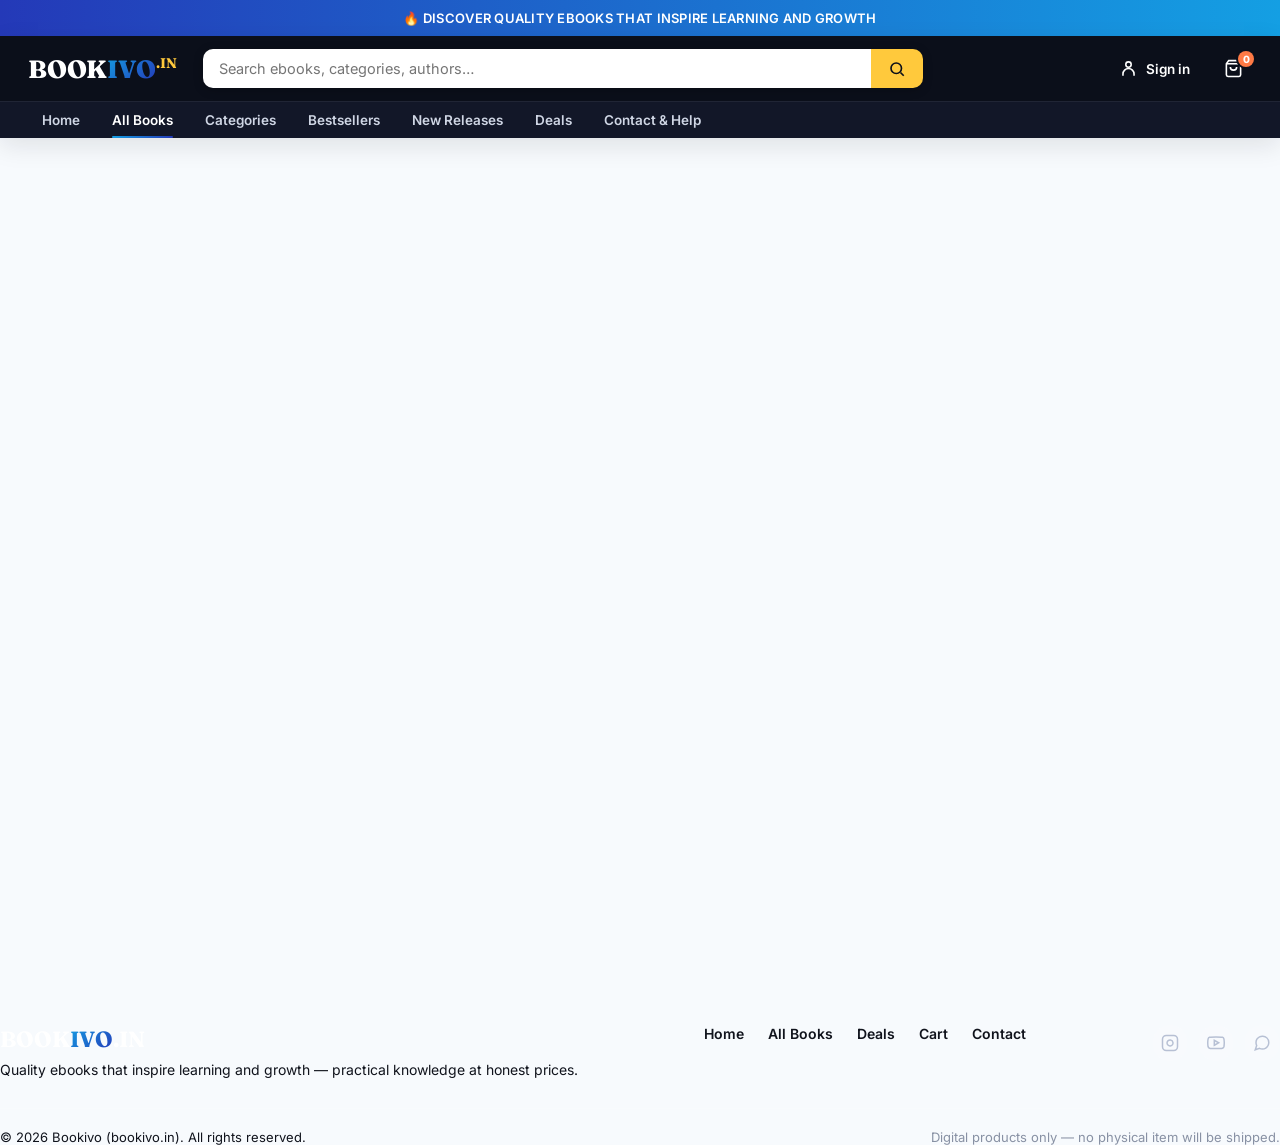
<file: books.html>
<!DOCTYPE html>
<html lang="en">
<head>
<meta charset="UTF-8">
<meta name="viewport" content="width=device-width, initial-scale=1.0">
<title>All Books — Bookivo.in | Quality Ebooks That Inspire Learning</title>
<meta name="description" content="Browse every ebook published on Bookivo.in — cooking, self-help, finance, skills and more. Instant PDF delivery, honest Indian pricing from ₹99.">
<meta property="og:site_name" content="Bookivo.in">
<meta property="og:title" content="All Books — Bookivo.in">
<meta property="og:description" content="Browse the full Bookivo.in ebook catalogue.">
<meta property="og:type" content="website">
<link rel="canonical" href="https://bookivo.in/books.html">
<link rel="icon" type="image/png" href="favicon.png">
<link rel="preconnect" href="https://fonts.googleapis.com">
<link href="https://fonts.googleapis.com/css2?family=Fraunces:ital,opsz,wght@0,9..144,400;0,9..144,600;0,9..144,700;0,9..144,900;1,9..144,500&family=Inter:wght@400;500;600;700;800&display=swap" rel="stylesheet">
<link rel="stylesheet" href="style.css">
</head>
<body>

<!-- BOOKIVO site shell -->
<div id="siteHeader"></div>

<main id="top">
  <section class="bk-catalog-section">
    <div class="bk-catalog-head" data-reveal>
      <div>
        <h2>All Books</h2>
        <p>The complete Bookivo.in catalogue — quality ebooks that inspire learning and growth.</p>
      </div>
    </div>

    <div class="bk-toolbar" data-reveal>
      <input type="search" id="bkFilterSearch" placeholder="Filter by title, author, category…" aria-label="Filter books">
      <select id="bkCategorySelect" aria-label="Filter by category">
        <option value="">All categories</option>
      </select>
      <select id="bkSortSelect" aria-label="Sort books">
        <option value="featured">Featured</option>
        <option value="price-asc">Price: Low to High</option>
        <option value="price-desc">Price: High to Low</option>
        <option value="rating">Top Rated</option>
        <option value="newest">Newest</option>
      </select>
      <button type="button" class="bk-chip" id="bkDealsChip" aria-pressed="false">🔥 Deals only</button>
    </div>

    <div class="bk-grid" id="bkAllBooksGrid"><!-- populated by bookpage.js --></div>
  </section>
</main>

<div id="siteFooter"></div>
<div class="toast" id="toast" role="status" aria-live="polite"></div>

<script src="config.js"></script>
<script src="data.js"></script>
<script src="cart-shared.js"></script>
<script src="site-shared.js"></script>
<script>BookivoSite.mount('books');</script>
<script src="catalogue.js"></script>
<script src="bookpage.js"></script>
</body>
</html>
</file>
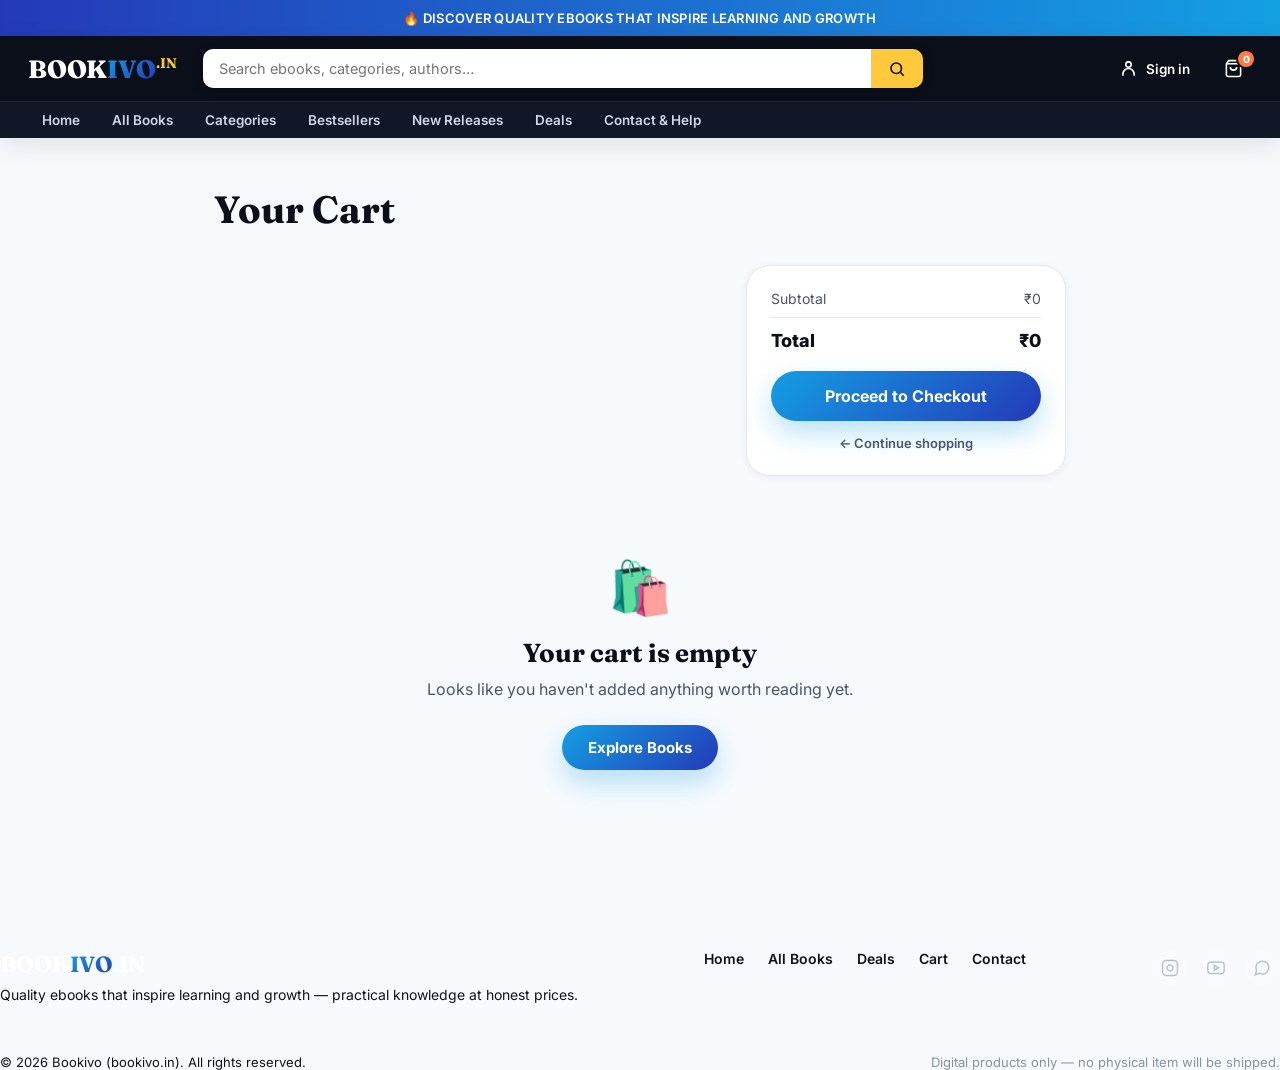
<file: cart.html>
<!DOCTYPE html>
<html lang="en">
<head>
<meta charset="UTF-8">
<meta name="viewport" content="width=device-width, initial-scale=1.0">
<title>Your Cart — Bookivo.in</title>
<meta name="robots" content="noindex">
<link rel="icon" type="image/png" href="favicon.png">
<link rel="preconnect" href="https://fonts.googleapis.com">
<link href="https://fonts.googleapis.com/css2?family=Fraunces:ital,opsz,wght@0,9..144,400;0,9..144,600;0,9..144,700;0,9..144,900;1,9..144,500&family=Inter:wght@400;500;600;700;800&display=swap" rel="stylesheet">
<link rel="stylesheet" href="style.css">
</head>
<body>

<!-- BOOKIVO site shell -->
<div id="siteHeader"></div>

<main class="cart-page">
  <h1 class="cart-title">Your Cart</h1>

  <!-- Filled state (multi-item) -->
  <div class="cart-wrap" id="cartFilled" hidden>
    <div class="cart-lines" id="cartLines"><!-- populated by cart.js --></div>

    <div class="cart-summary">
      <div class="cart-summary-row">
        <span>Subtotal</span>
        <span id="cartSubtotal">₹0</span>
      </div>
      <div class="cart-summary-row cart-summary-total">
        <span>Total</span>
        <span id="cartTotal">₹0</span>
      </div>
      <button class="btn btn-primary btn-shine cart-buy-btn" id="cartBuyNowBtn">Proceed to Checkout</button>
      <a href="books.html" class="cart-continue">← Continue shopping</a>
    </div>
  </div>


  <!-- Empty state -->
  <div class="cart-empty" id="cartEmpty" hidden>
    <div class="cart-empty-icon">🛍️</div>
    <h2>Your cart is empty</h2>
    <p>Looks like you haven't added anything worth reading yet.</p>
    <a href="books.html" class="btn btn-primary">Explore Books</a>
  </div>
</main>

<!-- Checkout modal (same as index.html, so Buy Now works from the cart page too) -->
<div class="checkout-overlay" id="checkoutOverlay" aria-hidden="true">
  <div class="checkout-modal" role="dialog" aria-modal="true" aria-label="Checkout">
    <button type="button" class="checkout-close" id="checkoutClose" aria-label="Close">✕</button>
    <h3 class="checkout-title">Complete your purchase</h3>
    <p class="checkout-subtitle">Bachelor 99 Survival Cookbook · <span id="checkoutQtyLabel">1 copy</span></p>

    <form id="checkoutForm" class="checkout-form" novalidate>
      <label class="checkout-field">
        <span>Full Name</span>
        <input type="text" id="checkoutName" name="customerName" autocomplete="name" required placeholder="e.g. Rahul Sharma">
      </label>
<label class="checkout-field">
  <span>Email Address</span>
  <div class="email-verify-row">
    <input type="email" id="checkoutEmail" name="email" autocomplete="email" required placeholder="you@example.com">
    <button type="button" class="email-verify-btn" id="emailVerifyBtn">Verify</button>
  </div>
  <div class="otp-row" id="otpRow" hidden>
    <input type="text" id="otpInput" placeholder="Enter OTP" inputmode="numeric" maxlength="6" autocomplete="off">
    <button type="button" class="otp-verify-btn" id="otpVerifyBtn">Verify OTP</button>
  </div>
  <p class="email-verify-message" id="emailVerifyMessage" hidden></p>
</label>
 
      <label class="checkout-field">
        <span>Phone Number</span>
        <input type="tel" id="checkoutPhone" name="phone" autocomplete="tel" required placeholder="10-digit mobile number" inputmode="numeric" maxlength="10">
      </label>

      <p class="checkout-error" id="checkoutError" hidden></p>

      <div class="coupon-block">
        <button type="button" class="coupon-toggle" id="couponToggle">I have a coupon code</button>
        <div class="coupon-row" id="couponRow" hidden>
          <input type="text" id="couponInput" placeholder="Enter coupon code" autocomplete="off">
          <button type="button" class="coupon-apply-btn" id="couponApplyBtn">Apply</button>
        </div>
        <p class="coupon-message" id="couponMessage" hidden></p>
      </div>

      <div class="checkout-total-row">
        <span>Total</span>
        <span id="checkoutTotal">₹99</span>
      </div>

      <button type="submit" class="btn btn-primary btn-shine checkout-submit" id="checkoutSubmit">
        <span class="checkout-submit-label">BUY NOW</span>
      </button>
      <p class="checkout-secure-note">🔒 Secure payment powered by Cashfree</p>
    </form>
  </div>
</div>

<div id="siteFooter"></div>

<!-- Toast -->
<div class="toast" id="toast" role="status" aria-live="polite"></div>

<script src="config.js"></script>
<script src="data.js"></script>
<script src="cart-shared.js"></script>
<script src="site-shared.js"></script>
<script>BookivoSite.mount('');</script>
<script src="cart.js"></script>
<script src="checkout.js"></script>
</body>
</html>
</file>
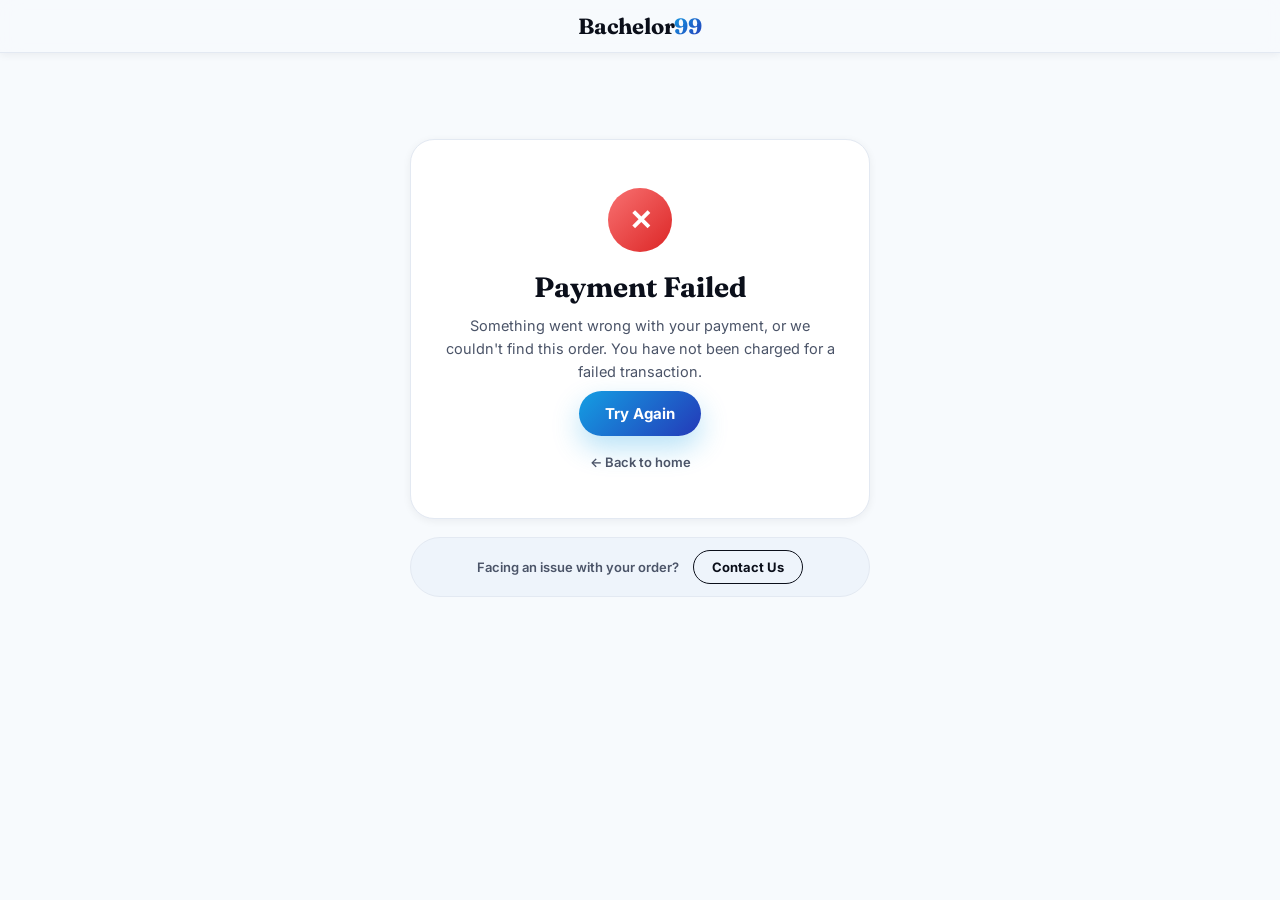
<file: thankyou.html>
<!DOCTYPE html>
<html lang="en">
<head>
<meta charset="UTF-8">
<meta name="viewport" content="width=device-width, initial-scale=1.0">
<title>Order Confirmation — Bachelor 99 Survival Cookbook</title>
<meta name="robots" content="noindex">
<link rel="preconnect" href="https://fonts.googleapis.com">
<link href="https://fonts.googleapis.com/css2?family=Fraunces:ital,opsz,wght@0,9..144,400;0,9..144,600;0,9..144,700;0,9..144,900;1,9..144,500&family=Inter:wght@400;500;600;700;800&display=swap" rel="stylesheet">
<link rel="stylesheet" href="style.css">
</head>
<body>

<header class="navbar scrolled">
  <div class="nav-inner">
    <div class="nav-left"></div>
    <a href="index.html" class="logo">Bachelor<span class="logo-accent">99</span></a>
    <div class="nav-right"></div>
  </div>
</header>

<main class="thankyou-page">
  <div class="thankyou-card" id="thankyouLoading">
    <div class="thankyou-spinner"></div>
    <h1>Checking your payment…</h1>
    <p>Please hold on a moment while we confirm your order.</p>
  </div>

  <div class="thankyou-card" id="thankyouSuccess" hidden>
    <div class="thankyou-icon thankyou-icon--success">✓</div>
    <h1>Payment Successful! 🎉</h1>
    <p>Thank you, <strong id="tyCustomerName"></strong>! Your order <strong id="tyOrderId"></strong> is confirmed.</p>
    <p class="thankyou-note">A confirmation has been recorded against your email. Your download is ready below.</p>
    <a class="btn btn-primary btn-shine thankyou-download-btn" id="tyDownloadBtn" href="#">Download Your Ebook</a>
    <a class="thankyou-home-link" href="index.html">← Back to home</a>
  </div>

  <div class="thankyou-card" id="thankyouFailed" hidden>
    <div class="thankyou-icon thankyou-icon--failed">✕</div>
    <h1>Payment Failed</h1>
    <p>Something went wrong with your payment, or we couldn't find this order. You have not been charged for a failed transaction.</p>
    <a class="btn btn-primary" href="cart.html">Try Again</a>
    <a class="thankyou-home-link" href="index.html">← Back to home</a>
  </div>

  <div class="thankyou-card" id="thankyouPending" hidden>
    <div class="thankyou-spinner"></div>
    <h1>Payment Processing…</h1>
    <p>We're still confirming your payment with the bank. This can take a few moments — please don't close this page.</p>
    <button type="button" class="btn btn-secondary" id="tyRefreshBtn">Check Again</button>
  </div>

  <!-- Facing an issue? A simple, rounded contact block — always visible
       regardless of which state above is showing. -->
  <div class="thankyou-help-block">
    <p>Facing an issue with your order?</p>
    <button type="button" class="btn-help-contact" id="tyContactBtn">Contact Us</button>
  </div>
</main>

<script src="config.js"></script>
<script src="cart-shared.js"></script>
<script src="thankyou.js"></script>
</body>
</html>
</file>
<file: style.css>
/* ============================================
   Bachelor 99 — Design tokens
   ============================================ */
:root{
  --navy: #0B0F1A;
  --navy-soft: #121728;
  --blue-1: #149FE3;
  --blue-2: #2439B8;
  --blue-grad: linear-gradient(135deg, var(--blue-1), var(--blue-2));
  --bg: #F7FAFD;
  --bg-alt: #EEF4FB;
  --white: #FFFFFF;
  --ink: #10131C;
  --ink-soft: #4B5468;
  --ink-faint: #8891A4;
  --gold: #FFC93C;
  --orange: #FF7A45;
  --border: #E3E9F2;

  --font-display: "Fraunces", Georgia, serif;
  --font-body: "Inter", -apple-system, BlinkMacSystemFont, sans-serif;

  --radius-sm: 10px;
  --radius-md: 16px;
  --radius-lg: 24px;

  --shadow-sm: 0 2px 8px rgba(16, 19, 28, 0.06);
  --shadow-md: 0 8px 24px rgba(16, 19, 28, 0.10);
  --shadow-lg: 0 20px 48px rgba(16, 19, 28, 0.16);
  --shadow-blue: 0 12px 28px rgba(20, 159, 227, 0.30);

  --ease: cubic-bezier(0.22, 1, 0.36, 1);
}

*,*::before,*::after{ box-sizing: border-box; }
html{ scroll-behavior: smooth; scroll-padding-top: 110px; }
body{
  margin:0;
  font-family: var(--font-body);
  color: var(--ink);
  background: var(--bg);
  -webkit-font-smoothing: antialiased;
  overflow-x: hidden;
}
img{ max-width:100%; display:block; }
button{ font-family: inherit; cursor:pointer; }
a{ color:inherit; text-decoration:none; }
h1,h2,h3{ font-family: var(--font-display); margin:0; }
p{ margin:0; }
ul{ list-style:none; margin:0; padding:0; }

:focus-visible{ outline: 2px solid var(--blue-1); outline-offset: 3px; border-radius: 4px; }

@media (prefers-reduced-motion: reduce){
  *{ animation-duration: 0.01ms !important; animation-iteration-count: 1 !important; transition-duration: 0.01ms !important; scroll-behavior: auto !important; }
}

/* ============================================
   Promo bar
   ============================================ */
.promo-bar{
  position: relative;
  background: linear-gradient(90deg, var(--blue-2), var(--blue-1), var(--blue-2));
  background-size: 200% 100%;
  animation: promo-shift 6s ease-in-out infinite;
  color:#fff;
  text-align:center;
  padding: 10px 16px;
  overflow:hidden;
}
.promo-bar p{
  font-size: 13px;
  font-weight: 600;
  letter-spacing: 0.02em;
  margin:0;
  position: relative;
  z-index:1;
}
.promo-shine{
  position:absolute; top:0; left:-40%; width:40%; height:100%;
  background: linear-gradient(90deg, transparent, rgba(255,255,255,0.25), transparent);
  animation: shine 3.5s ease-in-out infinite;
}
@keyframes shine{ 0%{ left:-40%; } 60%,100%{ left:120%; } }
@keyframes promo-shift{ 0%,100%{ background-position: 0% 50%; } 50%{ background-position: 100% 50%; } }
@media (max-width: 480px){ .promo-bar p{ font-size: 11.5px; } }

/* ============================================
   Navbar
   ============================================ */
.navbar{
  position: sticky; top:0; z-index: 200;
  background: rgba(247,250,253,0.85);
  backdrop-filter: blur(10px);
  border-bottom: 1px solid transparent;
  transition: box-shadow .35s var(--ease), padding .35s var(--ease), border-color .35s var(--ease);
}
.navbar.scrolled{
  box-shadow: var(--shadow-sm);
  border-bottom-color: var(--border);
}
.nav-inner{
  max-width: 1280px; margin:0 auto;
  display:flex; align-items:center; justify-content: space-between;
  padding: 18px 32px;
  transition: padding .35s var(--ease);
}
.navbar.scrolled .nav-inner{ padding: 12px 32px; }
.nav-left, .nav-right{ display:flex; align-items:center; gap: 22px; }
.nav-link{ font-size: 14px; font-weight: 600; color: var(--ink-soft); position:relative; padding: 4px 0; }
.nav-link::after{
  content:''; position:absolute; left:0; bottom:-2px; width:0; height:2px; background: var(--blue-grad);
  transition: width .3s var(--ease);
}
.nav-link:hover{ color: var(--ink); }
.nav-link:hover::after{ width: 100%; }
.icon-btn{
  background:none; border:none; padding:6px; color: var(--ink); border-radius:8px;
  display:flex; align-items:center; justify-content:center;
  transition: background .25s var(--ease), transform .2s var(--ease);
}
.icon-btn:hover{ background: var(--bg-alt); transform: translateY(-1px); }
.cart-icon-btn{ position: relative; }
.cart-badge{
  position:absolute; top:-2px; right:-4px; min-width:16px; height:16px; padding: 0 4px;
  background: var(--orange); color:#fff; font-size: 10px; font-weight:800; border-radius: 100px;
  display:flex; align-items:center; justify-content:center; line-height:1; box-shadow: 0 0 0 2px var(--white);
}
.logo{
  font-family: var(--font-display); font-weight: 700; font-size: 22px; letter-spacing: -0.01em;
  color: var(--navy);
}
.logo-accent{
  background: var(--blue-grad); -webkit-background-clip:text; background-clip:text; color:transparent;
}
.hamburger{
  display:none; flex-direction:column; gap:4px; background:none; border:none; padding:8px;
}
.hamburger span{ width:20px; height:2px; background: var(--ink); transition: transform .3s var(--ease), opacity .3s var(--ease); }
.hamburger.open span:nth-child(1){ transform: translateY(6px) rotate(45deg); }
.hamburger.open span:nth-child(2){ opacity:0; }
.hamburger.open span:nth-child(3){ transform: translateY(-6px) rotate(-45deg); }

.mobile-menu{
  display:none;
  flex-direction: column;
  max-height:0; overflow:hidden;
  transition: max-height .4s var(--ease);
  background: var(--white);
  border-top: 1px solid var(--border);
}
.mobile-menu.open{ max-height: 300px; }
.mobile-menu a{ padding: 14px 32px; font-weight:600; font-size:14px; border-bottom:1px solid var(--border); }

@media (max-width: 860px){
  .nav-left .nav-link{ display:none; }
  .nav-left .icon-btn{ display: inline-flex; }
  .hamburger{ display:flex; }
  .mobile-menu{ display:flex; }
}
@media (max-width: 480px){
  .nav-inner{ padding: 14px 18px; }
  .logo{ font-size: 19px; }
}

/* ============================================
   Reveal animation (JS toggles .in-view)
   ============================================ */
[data-reveal]{
  opacity:0; transform: translateY(24px);
  transition: opacity .7s var(--ease), transform .7s var(--ease);
}
[data-reveal].in-view{ opacity:1; transform: translateY(0); }

/* ============================================
   Product / Hero section
   ============================================ */
.product-section{ padding: 56px 32px 80px; max-width: 1280px; margin: 0 auto; }
.product-grid{
  display:grid; grid-template-columns: 1.05fr 1fr; gap: 64px; align-items: start;
}
.gallery{ position: relative; }
.gallery-main{
  background: var(--white);
  border-radius: var(--radius-lg);
  padding: 32px;
  box-shadow: var(--shadow-md);
  display:flex; align-items:center; justify-content:center;
  min-height: 420px;
  width: 100%;
  overflow: hidden;
}
.gallery-main img{
  max-height: 480px; max-width: 100%; width:auto; height:auto; margin:0 auto; border-radius: 10px;
  transition: transform .5s var(--ease), opacity .35s var(--ease);
}
.gallery-main img:hover{ transform: scale(1.02); }
.floaty{ animation: floaty 5s ease-in-out infinite; }
@keyframes floaty{ 0%,100%{ transform: translateY(0); } 50%{ transform: translateY(-10px); } }

.gallery-arrow{
  position:absolute; top:50%; transform: translateY(-50%); z-index:5;
  width:40px; height:40px; border-radius:50%; border:none;
  background: var(--white); box-shadow: var(--shadow-sm); color: var(--navy);
  display:flex; align-items:center; justify-content:center;
  transition: transform .25s var(--ease), box-shadow .25s var(--ease);
}
.gallery-arrow:hover{ transform: translateY(-50%) scale(1.08); box-shadow: var(--shadow-md); }
.gallery-arrow--left{ left: 8px; }
.gallery-arrow--right{ right: 8px; }

.thumb-strip{
  display:flex; gap: 10px; margin-top: 18px; overflow-x:auto; padding-bottom: 4px;
  scrollbar-width: thin;
}
.thumb{
  flex: 0 0 auto; width: 64px; height: 64px; border-radius: 10px;
  border: 2px solid transparent; background: var(--white); padding: 4px; overflow:hidden;
  box-shadow: var(--shadow-sm);
  transition: border-color .25s var(--ease), transform .2s var(--ease);
}
.thumb img{ width:100%; height:100%; object-fit: cover; border-radius: 6px; }
.thumb:hover{ transform: translateY(-2px); }
.thumb.active{ border-color: var(--blue-1); }

.product-info{ padding-top: 8px; }
.eyebrow{
  font-size: 12px; font-weight: 700; letter-spacing: 0.08em; color: var(--blue-2);
  margin-bottom: 10px;
}
.product-title{
  font-size: clamp(32px, 4vw, 44px); line-height: 1.08; font-weight: 700;
  color: var(--navy); margin-bottom: 14px; letter-spacing: -0.01em;
}
.rating-row{ display:flex; align-items:center; gap: 10px; margin-bottom: 20px; }
.stars{ color: var(--gold); letter-spacing: 2px; font-size: 16px; }
.rating-text{ font-size: 14px; font-weight: 600; }
.muted{ color: var(--ink-faint); font-weight: 500; }

.price-row{ display:flex; align-items: baseline; gap: 14px; margin-bottom: 26px; flex-wrap: wrap; }
.price-old{ font-size: 20px; color: var(--ink-faint); text-decoration: line-through; opacity: .6; }
.price-new{ font-size: 40px; font-weight: 800; color: var(--blue-2); font-family: var(--font-display); }
.badge{
  background: linear-gradient(135deg, var(--orange), #ff9a6b);
  color: #fff; font-size: 12px; font-weight: 700; padding: 5px 12px; border-radius: 100px;
  letter-spacing: 0.02em;
}

.benefits{
  display:grid; grid-template-columns: 1fr 1fr; gap: 14px 20px; margin-bottom: 26px;
}
.benefits li{
  display:flex; align-items:center; gap: 10px; font-size: 14.5px; font-weight: 600; color: var(--ink-soft);
}
.check{
  width: 22px; height: 22px; border-radius:50%; background: var(--blue-grad);
  color:#fff; font-size: 12px; display:flex; align-items:center; justify-content:center; flex-shrink:0;
}

.trust-box{
  display:flex; align-items:center; gap:14px;
  background: var(--bg-alt); border: 1px solid var(--border); border-radius: var(--radius-md);
  padding: 14px 18px; margin-bottom: 26px; font-size: 14px; color: var(--ink-soft);
}
.avatars{ display:flex; }
.avatar{
  width: 28px; height: 28px; border-radius: 50%; background: var(--c);
  border: 2px solid var(--bg-alt); margin-left: -8px;
}
.avatars .avatar:first-child{ margin-left:0; }
.trust-box strong{ color: var(--blue-2); }

.purchase-row{ display:flex; gap: 12px; margin-bottom: 18px; flex-wrap: wrap; }
.qty-selector{
  display:flex; align-items:center; border: 1px solid var(--border); border-radius: 100px;
  background: var(--white); overflow:hidden;
}
.qty-selector button{
  width: 38px; height: 44px; border:none; background:none; font-size:18px; color: var(--navy);
  transition: background .2s var(--ease);
}
.qty-selector button:hover{ background: var(--bg-alt); }
.qty-selector span{ width: 32px; text-align:center; font-weight: 700; font-size: 15px; }

.btn{
  border:none; border-radius: 100px; font-weight: 700; font-size: 15px;
  padding: 13px 26px; display:inline-flex; align-items:center; gap:8px; justify-content:center;
  transition: transform .2s var(--ease), box-shadow .2s var(--ease), filter .2s var(--ease);
}
.btn:active{ transform: translateY(1px) scale(0.98); }
.btn-primary{
  background: var(--blue-grad); color:#fff; box-shadow: var(--shadow-blue); flex: 1;
}
.btn-primary:hover{ transform: translateY(-2px); box-shadow: 0 16px 32px rgba(20,159,227,0.38); filter: brightness(1.04); }
.btn-secondary{
  background: var(--navy); color:#fff; flex:1; box-shadow: 0 10px 24px rgba(11,15,26,0.25);
}
.btn-secondary:hover{ transform: translateY(-2px); background:#1a2036; }
.btn-outline{
  background: transparent; border: 1.5px solid var(--navy); color: var(--navy); padding: 10px 20px; font-size:14px;
}
.btn-outline:hover{ background: var(--navy); color:#fff; }

.payment-icons{
  display:flex; gap: 10px; flex-wrap: wrap; margin-bottom: 30px;
}
.payment-icons span{
  font-size: 11px; font-weight: 700; color: var(--ink-faint);
  border: 1px solid var(--border); border-radius: 6px; padding: 6px 10px; background: var(--white);
}

.accordion{ border-top: 1px solid var(--border); margin-bottom: 30px; }
.accordion-item{ border-bottom: 1px solid var(--border); }
.accordion-trigger{
  width:100%; background:none; border:none; text-align:left;
  padding: 18px 2px; font-size: 15px; font-weight: 700; color: var(--navy);
  display:flex; align-items:center; justify-content:space-between;
}
.accordion-icon{
  font-size: 18px; color: var(--blue-2); transition: transform .35s var(--ease);
}
.accordion-trigger[aria-expanded="true"] .accordion-icon{ transform: rotate(135deg); }
.accordion-panel{
  max-height: 0; overflow:hidden; opacity:0;
  transition: max-height .4s var(--ease), opacity .3s var(--ease), padding .4s var(--ease);
}
.accordion-panel p{ font-size: 14px; color: var(--ink-soft); line-height:1.6; padding-bottom: 18px; }
.accordion-item.open .accordion-panel{ max-height: 200px; opacity:1; }

.countdown-box{
  background: linear-gradient(135deg, var(--blue-2), var(--blue-1));
  border-radius: var(--radius-lg);
  padding: 26px 24px;
  text-align:center;
  color:#fff;
  box-shadow: var(--shadow-blue);
}
.countdown-label{ font-size: 15px; font-weight: 800; letter-spacing: 0.02em; margin-bottom: 4px; }
.countdown-sub{ font-size: 13px; opacity: .9; margin-bottom: 16px; }
.countdown-timer{ display:flex; align-items:center; justify-content:center; gap: 10px; }
.time-block{ display:flex; flex-direction:column; align-items:center; min-width: 56px; }
.time-block span{
  font-family: var(--font-display); font-size: 32px; font-weight: 700;
  background: rgba(255,255,255,0.15); border-radius: 10px; padding: 6px 10px; width:100%;
  transition: transform .2s var(--ease);
}
.time-block small{ font-size: 10px; letter-spacing: 0.08em; margin-top: 6px; opacity: .85; }
.colon{ font-size: 22px; font-weight:700; opacity: .8; padding-bottom: 22px; }
.countdown-box.expired{ background: linear-gradient(135deg, #4B5468, #10131C); }

@media (max-width: 980px){
  .product-grid{ grid-template-columns: 1fr; gap: 36px; }
  .benefits{ grid-template-columns: 1fr; }
}
@media (max-width: 480px){
  .product-section{ padding: 32px 18px 60px; }
  .gallery-main{ padding: 20px; min-height: 300px; }
  .gallery-main img{ max-height: 300px; }
  .price-new{ font-size: 32px; }
  .purchase-row{ flex-direction: column; }
  .qty-selector{ align-self: flex-start; }
}

/* ============================================
   Why section
   ============================================ */
.section-title{
  text-align:center; font-size: clamp(28px, 3.4vw, 40px); font-weight: 700;
  color: var(--navy); margin-bottom: 44px; letter-spacing: -0.01em;
}
.why-section{ padding: 90px 32px; max-width: 1280px; margin:0 auto; }
.why-grid{ display:grid; grid-template-columns: repeat(3, 1fr); gap: 24px; }
.why-card{
  background: var(--white); border: 1px solid var(--border); border-radius: var(--radius-md);
  padding: 30px 26px; transition: transform .3s var(--ease), box-shadow .3s var(--ease), border-color .3s var(--ease);
}
.why-card:hover{ transform: translateY(-6px); box-shadow: var(--shadow-md); border-color: var(--blue-1); }
.why-icon{
  display:flex; align-items:center; justify-content:center;
  width: 48px; height: 48px; margin-bottom: 16px; border-radius: 12px;
  background: var(--bg-alt); color: var(--blue-2);
}
.why-icon svg{ width: 24px; height: 24px; }
.why-card h3{ font-size: 17px; margin-bottom: 8px; color: var(--navy); }
.why-card p{ font-size: 14px; color: var(--ink-soft); line-height: 1.6; }
@media (max-width: 860px){ .why-grid{ grid-template-columns: 1fr 1fr; } }
@media (max-width: 560px){ .why-grid{ grid-template-columns: 1fr; } }

/* ============================================
   Showcase (editorial masonry)
   ============================================ */
.showcase-section{ padding: 40px 32px 100px; max-width: 900px; margin:0 auto; }
.showcase-grid{
  display:flex; flex-direction:column; align-items:center; gap: 18px;
}
.showcase-item{
  border:none; padding:0; border-radius: var(--radius-md); overflow:hidden; position:relative;
  background: var(--bg-alt); display:block;
}
.showcase-item img{ width:100%; height:100%; object-fit: cover; transition: transform .5s var(--ease); }
.showcase-item:hover img{ transform: scale(1.06); }
.showcase-item::after{
  content:''; position:absolute; inset:0; background: linear-gradient(to top, rgba(11,15,26,0.35), transparent 50%);
  opacity:0; transition: opacity .3s var(--ease);
}
.showcase-item:hover::after{ opacity:1; }
.showcase-item--hero{ width:100%; aspect-ratio: 3 / 2; }
.showcase-pair{ display:flex; gap: 18px; width:100%; }
.showcase-item--sq{ flex:1 1 0; aspect-ratio: 1 / 1; min-width:0; }

@media (max-width: 560px){
  .showcase-pair{ flex-direction: column; }
  .showcase-item--sq{ width:100%; }
}

/* Lightbox */
.lightbox-viewport{
  width: 90vw; height: 82vh; max-width: 1100px;
  display:flex; align-items:center; justify-content:center;
  overflow: hidden; touch-action: none;
}
.lightbox-viewport img{ cursor: grab; user-select: none; }
.lightbox-hint{
  position:absolute; bottom: 18px; left:0; right:0; text-align:center;
  color: rgba(255,255,255,0.55); font-size: 12px; font-weight:600; letter-spacing:0.02em;
}
@media (max-width: 700px){ .lightbox-hint{ display:none; } }

.lightbox{
  position: fixed; inset:0; background: rgba(11,15,26,0.92); z-index: 500;
  display:flex; align-items:center; justify-content:center;
  opacity:0; visibility:hidden; transition: opacity .3s var(--ease), visibility .3s;
}
.lightbox.open{ opacity:1; visibility:visible; }
.lightbox img{
  max-width: 88vw; max-height: 82vh; border-radius: 12px;
  transition: opacity .25s var(--ease);
  will-change: transform;
}
.lightbox-close{
  position:absolute; top: 24px; right: 24px; background: rgba(255,255,255,0.1); color:#fff;
  border:none; width: 42px; height:42px; border-radius:50%; font-size: 16px;
  transition: background .2s var(--ease);
}
.lightbox-close:hover{ background: rgba(255,255,255,0.2); }
.lightbox-nav{
  position:absolute; top:50%; transform: translateY(-50%); background: rgba(255,255,255,0.1); color:#fff;
  border:none; width: 48px; height:48px; border-radius:50%; font-size: 26px;
  transition: background .2s var(--ease);
}
.lightbox-nav:hover{ background: rgba(255,255,255,0.2); }
.lightbox-prev{ left: 24px; }
.lightbox-next{ right: 24px; }
@media (max-width: 560px){
  .lightbox-nav{ width:38px; height:38px; font-size:20px; }
  .lightbox-prev{ left:10px; } .lightbox-next{ right:10px; }
}

/* ============================================
   Before / After comparison slider
   ============================================ */
.before-after-section{ padding: 40px 32px 20px; max-width: 900px; margin:0 auto; text-align:center; }
.ba-subtitle{ color: var(--ink-soft); font-size: 15px; margin-bottom: 32px; }
.ba-slider{ width:100%; }
.ba-stage{
  position: relative; width:100%; aspect-ratio: 3 / 2;
  user-select:none; touch-action: pan-y;
}
.ba-frame{
  position: absolute; inset:0; border-radius: var(--radius-md);
  overflow:hidden; box-shadow: var(--shadow-md); background: var(--bg-alt);
}
.ba-img{
  position:absolute; inset:0; width:100%; height:100%; object-fit:cover;
  pointer-events:none; -webkit-user-drag:none;
}
.ba-img-after{ z-index:1; }
.ba-before-wrap{
  position:absolute; inset:0; width:100%; height:100%; overflow:hidden; z-index:2;
}
.ba-before-wrap .ba-img-before{ position:absolute; inset:0; width: var(--ba-frame-w, 100%); height:100%; max-width:none; }
.ba-tag{
  position:absolute; top:16px; z-index:3; background: rgba(11,15,26,0.65); color:#fff;
  font-size: 12px; font-weight:700; letter-spacing: .03em; padding: 6px 12px; border-radius: 100px;
  pointer-events:none;
}
.ba-tag-before{ left:16px; }
.ba-tag-after{ right:16px; }
.ba-divider{
  position:absolute; top:0; bottom:0; left:100%; width:0; z-index:4;
  transform: translateX(-50%); touch-action:none;
}
.ba-divider::before{
  content:''; position:absolute; top:0; bottom:0; left:50%; width:3px; background:#fff;
  transform: translateX(-50%); box-shadow: 0 0 0 1px rgba(11,15,26,0.15); pointer-events:none;
}
.ba-handle{
  position:absolute; top:50%; left:50%; transform: translate(-50%,-50%);
  width: 42px; height:42px; border-radius:50%; background:#fff; color: var(--navy);
  display:flex; align-items:center; justify-content:center; gap:2px;
  box-shadow: var(--shadow-md); cursor: ew-resize; touch-action:none;
}
.ba-handle:hover{ box-shadow: var(--shadow-lg); }
@media (max-width: 480px){
  .before-after-section{ padding: 30px 16px 10px; }
  .ba-handle{ width:36px; height:36px; }
  .ba-tag{ font-size:11px; padding:5px 10px; }
}

/* ============================================
   CTA section
   ============================================ */
.cta-section{
  display:flex; align-items:center; justify-content:center;
  padding: 32px 32px 56px; max-width: 1280px; margin: 0 auto;
}
.cta-button{ padding: 16px 46px; font-size: 16px; flex: none; }
@media (max-width: 480px){
  .cta-section{ padding: 24px 20px 44px; }
  .cta-button{ width:100%; }
}

/* ============================================
   Testimonials carousel
   ============================================ */
.testimonial-section{ padding: 90px 32px; max-width: 1280px; margin:0 auto; }
.testimonial-carousel{ display:flex; align-items:center; gap: 16px; }
.testimonial-track{
  display:flex; gap: 20px; overflow:hidden; flex:1; scroll-behavior: smooth;
  padding: 10px 2px 14px;
}
.t-card{
  flex: 0 0 calc((100% - 40px)/3);
  background: linear-gradient(135deg, var(--blue-2), var(--blue-1));
  color:#fff; border-radius: var(--radius-md); padding: 28px;
  transition: transform .3s var(--ease);
}
.t-card:hover{ transform: translateY(-6px); }
.t-card .stars{ color: var(--gold); margin-bottom: 14px; display:block; }
.t-card p{ font-size: 14.5px; line-height:1.7; margin-bottom: 18px; min-height: 90px; }
.t-card .t-name{ font-weight:700; font-size: 14px; }
.t-arrow{
  flex-shrink:0; width: 42px; height:42px; border-radius:50%; border:none; background: var(--white);
  box-shadow: var(--shadow-sm); font-size: 20px; color: var(--navy);
  transition: transform .2s var(--ease), box-shadow .2s var(--ease);
}
.t-arrow:hover{ transform: scale(1.08); box-shadow: var(--shadow-md); }
@media (max-width: 900px){ .t-card{ flex: 0 0 calc((100% - 20px)/2); } }
@media (max-width: 600px){ .t-card{ flex: 0 0 100%; } }

/* ============================================
   Reviews
   ============================================ */
.reviews-section{ padding: 40px 32px 100px; max-width: 900px; margin: 0 auto; }
.reviews-header{ text-align:center; margin-bottom: 40px; }
.reviews-header h2{ font-size: clamp(26px,3vw,34px); color: var(--navy); margin-bottom: 10px; }
.reviews-summary{ display:flex; align-items:center; justify-content:center; gap:8px; margin-bottom: 18px; font-size: 15px; }
.reviews-list{ display:flex; flex-direction: column; }
.review-item{
  padding: 24px 0; border-bottom: 1px solid var(--border);
  opacity:0; transform: translateY(16px); transition: opacity .5s var(--ease), transform .5s var(--ease);
}
.review-item.in-view{ opacity:1; transform: translateY(0); }
.review-item .stars{ display:block; margin-bottom: 8px; font-size:14px; }
.stars-filled{ color: var(--gold); }
.stars-empty{ color: var(--border); }
.review-item h4{ font-size: 16px; margin: 0 0 8px; color: var(--navy); font-family: var(--font-body); font-weight:700; }
.review-item p{ font-size: 14.5px; color: var(--ink-soft); line-height: 1.7; margin-bottom: 10px; }
.review-item .rev-meta{ font-size: 13px; color: var(--ink-faint); font-weight:600; }

.write-review{
  margin-top: 50px; background: var(--white); border: 1px solid var(--border); border-radius: var(--radius-lg);
  padding: 32px;
}
.write-review h3{ font-size: 20px; margin-bottom: 18px; color: var(--navy); }
.star-selector{ display:flex; gap: 6px; margin-bottom: 22px; }
.star-selector button{
  background:none; border:none; font-size: 26px; color: var(--border); transition: color .2s var(--ease), transform .15s var(--ease);
}
.star-selector button:hover{ transform: scale(1.15); }
.star-selector button.active{ color: var(--gold); }
.form-row{ margin-bottom: 16px; display:flex; flex-direction:column; gap: 6px; }
.form-row label{ font-size: 13px; font-weight: 700; color: var(--ink-soft); }
.form-row input, .form-row textarea{
  border: 1px solid var(--border); border-radius: 10px; padding: 12px 14px; font-family:inherit; font-size: 14px;
  transition: border-color .2s var(--ease);
  resize: vertical;
}
.form-row input:focus, .form-row textarea:focus{ border-color: var(--blue-1); outline:none; }
.form-row.error input, .form-row.error textarea{ border-color: var(--orange); }

/* ============================================
   Contact
   ============================================ */
.contact-section{
  text-align:center; padding: 90px 32px; max-width: 640px; margin: 0 auto;
}
.contact-section h2{ font-size: clamp(26px,3vw,34px); color: var(--navy); margin-bottom: 14px; }
.contact-section p{ color: var(--ink-soft); font-size: 15px; margin-bottom: 26px; }

/* ============================================
   Footer
   ============================================ */
.footer{ background: var(--navy); color: #B7C0D4; padding: 60px 32px 24px; }
.footer-inner{
  max-width: 1280px; margin:0 auto; display:flex; justify-content:space-between; align-items:flex-start;
  flex-wrap: wrap; gap: 30px; padding-bottom: 30px; border-bottom: 1px solid rgba(255,255,255,0.1);
}
.footer-logo{ font-family: var(--font-display); font-size: 22px; color:#fff; font-weight:700; margin-bottom: 8px; }
.footer-brand p:last-child{ font-size: 14px; }
.footer-nav{ display:flex; gap: 24px; }
.footer-nav a{ font-size: 14px; font-weight:600; transition: color .2s var(--ease); }
.footer-nav a:hover{ color:#fff; }
.footer-social{ display:flex; gap: 10px; }
.social-dot{
  width: 36px; height: 36px; border-radius:50%; background: rgba(255,255,255,0.08);
  display:flex; align-items:center; justify-content:center; color:#B7C0D4;
}
.footer-bottom{
  max-width: 1280px; margin: 0 auto; padding-top: 20px; display:flex; justify-content:space-between;
  font-size: 13px; flex-wrap:wrap; gap: 8px;
}
.footer-note{ color: var(--ink-faint); }

/* ============================================
   Mobile purchase bar
   ============================================ */
.mobile-purchase-bar{
  position: fixed; bottom: 0; left:0; right:0; z-index: 250;
  background: var(--white); border-top: 1px solid var(--border); box-shadow: 0 -6px 20px rgba(0,0,0,0.08);
  padding: 14px 20px; display:none; align-items:center; justify-content:space-between; gap: 16px;
  transform: translateY(100%); transition: transform .35s var(--ease);
}
.mobile-purchase-bar.visible{ transform: translateY(0); }
.mpb-price{ font-family: var(--font-display); font-size: 22px; font-weight:800; color: var(--blue-2); }
.mobile-purchase-bar .btn{ padding: 10px 24px; }
@media (max-width: 720px){ .mobile-purchase-bar{ display:flex; } }

/* On mobile, once the sticky purchase bar slides into view it sits at
   bottom:0 and was overlapping the chat + contact floating buttons,
   which also sit near the bottom. Lift both FABs above the bar's
   height whenever it's visible so nothing overlaps. */
@media (max-width: 720px){
  body:has(.mobile-purchase-bar.visible) .chat-fab{
    bottom: 90px;
  }
  body:has(.mobile-purchase-bar.visible) .contact-fab{
    bottom: 90px;
  }
  body:has(.mobile-purchase-bar.visible) .chat-panel{
    bottom: 162px;
  }
}

/* ============================================
   Chat widget
   ============================================ */
.chat-fab{
  position: fixed; bottom: 24px; right: 24px; z-index: 300;
  background: #0B0F1A; color:#fff; border:none; border-radius: 50%;
  width: 56px; height: 56px;
  display:flex; align-items:center; justify-content:center;
  box-shadow: var(--shadow-lg);
  transition: transform .3s var(--ease), border-radius .3s var(--ease), width .3s var(--ease), background .3s var(--ease);
  overflow: hidden;
}
.chat-fab:not(.open):hover{
  transform: translateY(-3px) scale(1.25);
  box-shadow: 0 20px 44px rgba(11,15,26,0.32);
}
.chat-fab.open:hover{ transform: translateY(-3px) scale(1.05); }
.chat-fab-icon{ position:absolute; transition: opacity .25s var(--ease), transform .25s var(--ease); }
.chat-fab-label{ position:absolute; opacity:0; font-weight:700; font-size: 14px; transition: opacity .2s var(--ease); }
.icon-chat{ opacity:1; transform: scale(1); }
.icon-close{ opacity:0; transform: scale(0.5) rotate(-45deg); }
.chat-fab.open{ width: 56px; }
.chat-fab.open .icon-chat{ opacity:0; transform: scale(0.5) rotate(45deg); }
.chat-fab.open .icon-close{ opacity:1; transform: scale(1) rotate(0deg); }

/* Idle "Chat" pill state (before opened) — widen to show label on hover */
.chat-fab:not(.open){ width: auto; padding: 0 20px 0 16px; border-radius: 100px; gap: 8px; transform-origin: right center; }
.chat-fab:not(.open) .chat-fab-icon.icon-chat{ position: static; opacity:1; transform:none; }
.chat-fab:not(.open) .chat-fab-label{ position: static; opacity:1; }
.chat-fab:not(.open) .icon-close{ display:none; }
.chat-fab.open{ padding:0; }
.chat-fab.open .chat-fab-label{ display:none; }
.chat-fab.open .icon-chat{ display:none; }
.chat-fab.open .icon-close{ position:static; }

.chat-panel{
  position: fixed; bottom: 96px; right: 24px; z-index: 300;
  width: 380px; max-width: calc(100vw - 32px);
  height: min(600px, calc(100vh - 140px));
  background: var(--white); border-radius: 22px; box-shadow: var(--shadow-lg);
  display:flex; flex-direction:column; overflow:hidden;
  opacity:0; transform: translateY(16px) scale(0.98); visibility:hidden;
  transition: opacity .3s var(--ease), transform .3s var(--ease), visibility .3s;
}
.chat-panel.open{ opacity:1; transform: translateY(0) scale(1); visibility:visible; }
.mobile-purchase-bar.chat-open-hide{ transform: translateY(100%) !important; }

.chat-header{
  position: relative;
  flex-shrink: 0;
  background:
    radial-gradient(ellipse 140% 100% at 30% -20%, rgba(255,255,255,0.12), transparent 60%),
    linear-gradient(160deg, #0B0F1A 0%, #12131c 55%, #1a1b26 100%);
  color:#fff; padding: 26px 24px 34px;
  overflow: hidden;
}
.chat-header::after{
  content:''; position:absolute; top:0; right:-20%; width:70%; height:100%;
  background: linear-gradient(115deg, transparent 40%, rgba(255,255,255,0.06) 50%, transparent 60%);
  pointer-events:none;
}
.chat-brand{ font-size: 14px; font-weight: 700; opacity: .95; margin:0 0 20px; letter-spacing: 0.01em; }
.chat-greeting{
  font-family: var(--font-body); font-size: 26px; font-weight: 700; margin: 0 0 8px;
  display:flex; align-items:center; gap: 8px;
}
.chat-greeting .wave{ font-size: 22px; display:inline-block; animation: wave 2.2s ease-in-out infinite; transform-origin: 70% 70%; }
@keyframes wave{ 0%,60%,100%{ transform: rotate(0deg); } 10%{ transform: rotate(14deg); } 20%{ transform: rotate(-8deg); } 30%{ transform: rotate(14deg); } 40%{ transform: rotate(-4deg); } 50%{ transform: rotate(10deg); } }
.chat-header .chat-subtitle{ font-size: 14px; color: #C7CCD9; margin:0; opacity:1; }

.chat-body{
  flex: 1 1 auto; min-height: 0;
  display:flex; flex-direction:column; gap: 10px; padding: 18px 16px;
  overflow-y:auto;
}
.chat-msg{ padding: 10px 14px; border-radius: 14px; font-size: 13.5px; line-height:1.5; max-width: 85%; }
.chat-msg.bot{ background: var(--bg-alt); color: var(--ink); border-bottom-left-radius: 4px; align-self:flex-start; }
.chat-msg.user{ background: var(--blue-grad); color:#fff; border-bottom-right-radius: 4px; align-self:flex-end; }

.chat-typing{ display:flex; align-items:center; gap: 6px; color: var(--ink-soft); font-weight:600; }
.chat-typing-dots{ display:inline-flex; gap: 3px; }
.chat-typing-dots span{
  width:5px; height:5px; border-radius:50%; background: var(--ink-faint);
  animation: chatDot 1.2s ease-in-out infinite;
}
.chat-typing-dots span:nth-child(2){ animation-delay: .15s; }
.chat-typing-dots span:nth-child(3){ animation-delay: .3s; }
@keyframes chatDot{ 0%,60%,100%{ opacity:.3; transform: translateY(0); } 30%{ opacity:1; transform: translateY(-3px); } }

/* "Queries" pill — sits under the first AI message */
.chat-queries-btn{
  align-self: flex-start;
  background: linear-gradient(135deg, #0B2447, var(--blue-2) 60%, var(--blue-1));
  color:#fff; border:none; border-radius: 100px; padding: 9px 18px 9px 16px;
  font-size: 13px; font-weight:700; display:inline-flex; align-items:center; gap: 6px;
  box-shadow: 0 8px 20px rgba(20,68,138,0.28);
  transition: transform .2s var(--ease), box-shadow .2s var(--ease);
}
.chat-queries-btn:hover{ transform: translateY(-2px); box-shadow: 0 12px 26px rgba(20,68,138,0.36); }

/* Popular questions overlay — centered sheet inside the chat panel */
.chat-queries-overlay{
  position:absolute; inset:0; z-index: 5;
  background: rgba(11,15,26,0.4);
  display:flex; align-items:center; justify-content:center; padding: 20px;
  opacity:0; visibility:hidden; transition: opacity .25s var(--ease), visibility .25s;
}
.chat-queries-overlay.open{ opacity:1; visibility:visible; }
.chat-queries-sheet{
  background: var(--white); border-radius: 18px; width: 100%; max-width: 320px;
  box-shadow: var(--shadow-lg); padding: 6px 0 8px;
  transform: scale(0.96) translateY(6px); transition: transform .25s var(--ease);
  max-height: 100%; display:flex; flex-direction:column;
}
.chat-queries-overlay.open .chat-queries-sheet{ transform: scale(1) translateY(0); }
.chat-queries-head{
  display:flex; align-items:center; justify-content:space-between;
  padding: 12px 16px 10px; border-bottom: 1px solid var(--border);
}
.chat-queries-head h4{ font-size: 15px; margin:0; color: var(--navy); }
.chat-queries-close{
  width: 26px; height: 26px; border-radius:50%; border:none; background: var(--bg-alt); color: var(--ink);
  font-size: 12px; flex-shrink:0;
}
.chat-queries-list{ display:flex; flex-direction:column; overflow-y:auto; }
.chat-query-item{
  text-align:left; background:none; border:none; padding: 14px 16px; font-size: 13.5px; font-weight:600;
  color: var(--ink); border-bottom: 1px solid var(--border); transition: background .2s var(--ease);
}
.chat-query-item:last-child{ border-bottom:none; }
.chat-query-item:hover{ background: var(--bg-alt); }

.chat-input-row{
  flex-shrink: 0;
  margin: 0 16px 16px;
  border: 1.5px solid var(--border); border-radius: 100px;
  padding: 6px 6px 6px 18px;
  display:flex; align-items:center; gap: 10px;
  transition: border-color .2s var(--ease);
}
.chat-input-row:focus-within{ border-color: var(--blue-1); }
.chat-input-row input{
  flex:1; min-width:0; border:none; outline:none; font-family: inherit; font-size: 14px; color: var(--ink); background:none; padding: 8px 0;
}
.chat-input-row input::placeholder{ color: var(--ink-faint); }
.chat-send-btn{
  background: #D9DEE7; border:none; color: #fff; width: 34px; height: 34px; border-radius: 50%;
  display:flex; align-items:center; justify-content:center; flex-shrink:0;
  transition: background .2s var(--ease), transform .2s var(--ease);
}
.chat-input-row input:valid:not(:placeholder-shown) ~ .chat-send-btn,
.chat-input-row.has-text .chat-send-btn{
  background: var(--blue-grad);
}
.chat-send-btn:hover{ transform: scale(1.06); }

@media (max-width: 480px){
  .chat-panel{ right: 16px; bottom: 88px; width: calc(100vw - 32px); height: min(70vh, calc(100vh - 120px)); }
  .chat-fab{ right:16px; bottom:16px; }
  .chat-fab:not(.open):hover{ transform: translateY(-3px) scale(1.12); }
}

/* ============================================
   Toast
   ============================================ */
.toast{
  position: fixed; bottom: 24px; right: 24px; z-index: 400;
  background: var(--navy); color:#fff; padding: 14px 22px; border-radius: 12px; font-size: 14px; font-weight:600;
  box-shadow: var(--shadow-lg);
  opacity:0; transform: translateY(16px);
  transition: opacity .35s var(--ease), transform .35s var(--ease);
  pointer-events:none;
}
.toast.show{ opacity:1; transform: translateY(0); }
@media (max-width: 480px){ .toast{ left:16px; right:16px; bottom:16px; text-align:center; } }

/* Small colored toast variants — green for success actions
   (added to cart / review added / order completed), red for errors. */
.toast{
  bottom: 24px; padding: 11px 18px; font-size: 13px; border-radius: 10px;
  display: flex; align-items: center; gap: 8px;
}
.toast::before{ content:''; width: 8px; height: 8px; border-radius: 50%; flex-shrink: 0; }
.toast--success{ background: #16A34A; color:#fff; }
.toast--success::before{ background: #BBF7D0; }
.toast--error{ background: #DC2626; color:#fff; }
.toast--error::before{ background: #FECACA; }
.toast--info{ background: var(--navy); color:#fff; }
.toast--info::before{ background: var(--blue-1); }
@media (max-width: 480px){
  .toast{ display:inline-flex; left:50%; right:auto; transform: translate(-50%, 16px); }
  .toast.show{ transform: translate(-50%, 0); }
}

/* ============================================
   Contact widget (floating button + modal)
   Shared across every page via cart-shared.js
   ============================================ */
.contact-fab{
  position: fixed; left: 20px; bottom: 20px; z-index: 380;
  display:flex; align-items:center; gap: 8px;
  background: var(--white); color: var(--navy); border: 1.5px solid var(--border);
  border-radius: 999px; padding: 11px 16px 11px 14px; font-size: 13px; font-weight: 700;
  box-shadow: var(--shadow-md);
  transition: transform .2s var(--ease), box-shadow .2s var(--ease), border-color .2s var(--ease);
}
.contact-fab svg{ color: var(--blue-2); flex-shrink:0; }
.contact-fab:hover{ transform: translateY(-2px); box-shadow: var(--shadow-lg); border-color: var(--blue-1); }
@media (max-width: 480px){
  .contact-fab{ left: 14px; bottom: 14px; padding: 10px 14px 10px 12px; font-size: 12.5px; }
  .contact-fab span{ display:none; }
  .contact-fab{ border-radius: 50%; width: 46px; height: 46px; justify-content:center; padding:0; }
}

.contact-overlay{
  position: fixed; inset:0; z-index: 520;
  background: rgba(11,15,26,0.55);
  display:flex; align-items:center; justify-content:center; padding: 20px;
  opacity:0; visibility:hidden; transition: opacity .3s var(--ease), visibility .3s;
}
.contact-overlay.open{ opacity:1; visibility:visible; }
.contact-modal{
  position: relative;
  background: var(--white); border-radius: 22px; width: 100%; max-width: 420px;
  max-height: 90vh; overflow-y: auto;
  padding: 32px 28px 28px;
  box-shadow: var(--shadow-lg);
  transform: translateY(16px) scale(0.98); transition: transform .3s var(--ease);
}
.contact-overlay.open .contact-modal{ transform: translateY(0) scale(1); }
.contact-close{
  position:absolute; top: 16px; right: 16px; width: 32px; height: 32px; border-radius:50%;
  border:none; background: var(--bg-alt); color: var(--ink); font-size: 13px;
}
.contact-title{ font-family: var(--font-display); font-size: 22px; color: var(--navy); margin: 0 0 6px; padding-right: 30px; }
.contact-subtitle{ font-size: 13.5px; color: var(--ink-soft); margin: 0 0 22px; }
.contact-form{ display:flex; flex-direction:column; gap: 16px; }
.contact-field{ display:flex; flex-direction:column; gap: 6px; }
.contact-field span{ font-size: 12.5px; font-weight:700; color: var(--ink-soft); letter-spacing: 0.02em; }
.contact-field input, .contact-field textarea{
  border: 1.5px solid var(--border); border-radius: 10px; padding: 12px 14px;
  font-family: inherit; font-size: 14.5px; color: var(--ink); background: var(--bg-alt);
  transition: border-color .2s var(--ease), background .2s var(--ease); resize: vertical;
}
.contact-field input:focus, .contact-field textarea:focus{ outline:none; border-color: var(--blue-1); background: var(--white); }
.contact-error{
  background: #FDEDEE; color: #B3261E; font-size: 13px; font-weight:600;
  padding: 10px 14px; border-radius: 10px; margin: 0;
}
.contact-submit{ width:100%; padding: 15px; font-size: 15px; letter-spacing: 0.03em; margin-top: 4px; }
.contact-submit.is-loading{ opacity: 0.75; cursor: progress; }
@media (max-width: 480px){
  .contact-modal{ padding: 26px 20px 22px; border-radius: 18px; }
  .contact-title{ font-size: 19px; }
}

/* ============================================
   Coupon code block (inside checkout modal)
   ============================================ */
.coupon-block{ margin: -4px 0 2px; }
.coupon-toggle{
  background:none; border:none; padding:0; color: var(--blue-2); font-size: 13px; font-weight: 700;
  text-decoration: underline; text-underline-offset: 2px;
}
.coupon-toggle:hover{ color: var(--blue-1); }
.coupon-row{ display:flex; gap: 8px; margin-top: 10px; }
.coupon-row input{
  flex:1; border: 1.5px solid var(--border); border-radius: 10px; padding: 10px 12px;
  font-family: inherit; font-size: 14px; color: var(--ink); background: var(--bg-alt);
  text-transform: uppercase; letter-spacing: 0.03em;
}
.coupon-row input:focus{ outline:none; border-color: var(--blue-1); background: var(--white); }
.coupon-apply-btn{
  background: var(--navy); color:#fff; border:none; border-radius: 10px; padding: 10px 16px;
  font-size: 13px; font-weight: 700; white-space: nowrap;
}
.coupon-apply-btn:disabled{ opacity: 0.6; cursor: progress; }
.coupon-message{ font-size: 12.5px; font-weight: 600; margin: 8px 0 0; }
.coupon-message--success{ color: #16A34A; }
.coupon-message--error{ color: #DC2626; }
.coupon-strike{ font-size: 14px; color: var(--ink-faint); text-decoration: line-through; margin-right: 6px; font-family: var(--font-body); font-weight: 600; }

/* ============================================
   Confetti burst ("you won something" celebration)
   ============================================ */
.confetti-container{
  position: fixed; inset: 0; z-index: 600; overflow: hidden; pointer-events: none;
}
.confetti-piece{
  position: absolute; top: -20px;
  animation-name: confettiFall;
  animation-timing-function: cubic-bezier(0.25, 0.46, 0.45, 0.94);
  animation-fill-mode: forwards;
}
@keyframes confettiFall{
  0%{ transform: translate(0, 0) rotate(0deg); opacity: 1; }
  85%{ opacity: 1; }
  100%{ transform: translate(var(--drift), 105vh) rotate(var(--rot)); opacity: 0; }
}
/* ============================================
   Gallery click zones (left = prev, center = fullscreen, right = next)
   ============================================ */
.gallery-main{ position: relative; }
.gallery-zone{
  position:absolute; top:0; bottom:0; cursor: pointer; z-index: 3;
}
.gallery-zone--left{ left:0; width: 30%; }
.gallery-zone--center{ left: 30%; width: 40%; cursor: zoom-in; }
.gallery-zone--right{ right:0; width: 30%; }

/* ============================================
   Search panel
   ============================================ */
.search-panel{
  position: fixed; top: 0; left:0; right:0; z-index: 400;
  background: var(--white); border-bottom: 1px solid var(--border); box-shadow: var(--shadow-lg);
  opacity:0; transform: translateY(-14px) scale(0.98); visibility:hidden;
  transition: opacity .4s var(--ease), transform .4s var(--ease), visibility .4s;
}
.search-panel.open{ opacity:1; transform: translateY(0) scale(1); visibility:visible; }
.search-panel-inner{ max-width: 720px; margin: 0 auto; padding: 22px 24px 26px; }
.search-input-row{
  display:flex; align-items:center; gap: 12px;
  border: 1.5px solid var(--border); border-radius: 100px; padding: 12px 18px;
  color: var(--ink-faint); transition: border-color .2s var(--ease);
}
.search-input-row:focus-within{ border-color: var(--blue-1); color: var(--ink); }
.search-input-row input{
  flex:1; border:none; outline:none; font-family: inherit; font-size: 15px; color: var(--ink); background:none;
}
.search-close{
  background: var(--bg-alt); border:none; width: 28px; height: 28px; border-radius:50%;
  color: var(--ink); font-size: 13px; flex-shrink:0;
}
.search-result{
  display:flex; gap: 18px; margin-top: 20px; padding: 16px; border-radius: var(--radius-md);
  background: var(--bg-alt); border: 1px solid var(--border);
}
.search-result img{ width: 84px; height: 84px; object-fit: cover; border-radius: 10px; background:#0B0F1A; flex-shrink:0; }
.search-result-info h4{ font-family: var(--font-display); font-size: 17px; margin: 0 0 6px; color: var(--navy); }
.search-result-desc{ font-size: 13px; color: var(--ink-soft); margin: 8px 0 12px; line-height:1.5; }
.search-result .price-row{ margin-bottom: 4px; gap: 10px; }
.search-result .price-new{ font-size: 22px; }
.search-result .btn{ padding: 9px 18px; font-size: 13px; }
.search-suggestions{ margin-top: 20px; }
.search-suggestions-label{ font-size: 12px; font-weight:700; letter-spacing:0.04em; color: var(--ink-faint); margin-bottom: 10px; }
.search-suggestions-list{ display:flex; flex-wrap:wrap; gap: 8px; }
.search-chip{
  background: var(--bg-alt); border: 1px solid var(--border); border-radius: 100px;
  padding: 8px 14px; font-size: 13px; font-weight:600; color: var(--ink-soft);
  transition: background .2s var(--ease), color .2s var(--ease);
}
.search-chip:hover{ background: var(--blue-grad); color:#fff; border-color: transparent; }
@media (max-width: 480px){
  .search-panel-inner{ padding: 18px 16px 20px; }
  .search-result{ flex-direction: column; }
  .search-result img{ width: 100%; height: 160px; }
}

/* ============================================
   Buy Now shine effect
   ============================================ */
.btn-shine{ position: relative; overflow: hidden; }
.btn-shine::after{
  content:''; position:absolute; top:0; left:-60%; width: 40%; height:100%;
  background: linear-gradient(115deg, transparent, rgba(255,255,255,0.55), transparent);
  transform: skewX(-20deg);
  animation: btnShine 3.2s ease-in-out infinite;
}
@keyframes btnShine{
  0%{ left: -60%; }
  35%{ left: 130%; }
  100%{ left: 130%; }
}

/* ============================================
   Cart page
   ============================================ */
.cart-page{ max-width: 900px; margin: 0 auto; padding: 48px 24px 100px; min-height: 60vh; }
.cart-title{ font-size: clamp(28px, 4vw, 38px); margin-bottom: 32px; color: var(--navy); }
.cart-wrap{ display:grid; grid-template-columns: 1fr 320px; gap: 32px; align-items:start; }
.cart-item{
  position: relative; display:flex; gap: 20px; background: var(--white);
  border: 1px solid var(--border); border-radius: var(--radius-lg); padding: 22px; box-shadow: var(--shadow-sm);
}
.cart-item img{ width: 110px; height: 110px; object-fit: cover; border-radius: 12px; background: #0B0F1A; flex-shrink:0; }
.cart-item-info h3{ font-family: var(--font-display); font-size: 19px; margin: 0 0 4px; color: var(--navy); }
.cart-item-info .price-row{ margin: 12px 0; }
.cart-remove{
  position:absolute; top: 16px; right: 16px; background: none; border:none; color: var(--ink-faint);
  width: 36px; height:36px; border-radius:8px; display:flex; align-items:center; justify-content:center;
  transition: background .2s var(--ease), color .2s var(--ease);
}
.cart-remove:hover{ background: var(--bg-alt); color: var(--orange); }
.cart-summary{
  background: var(--white); border: 1px solid var(--border); border-radius: var(--radius-lg);
  padding: 24px; box-shadow: var(--shadow-sm);
}
.cart-summary-row{ display:flex; justify-content:space-between; font-size:14px; color: var(--ink-soft); margin-bottom: 10px; }
.cart-summary-total{ font-size:18px; font-weight:800; color: var(--navy); padding-top: 12px; border-top:1px solid var(--border); margin-bottom: 20px; }
.cart-buy-btn{ width:100%; margin-bottom: 14px; padding: 15px; font-size:16px; }
.cart-continue{ display:block; text-align:center; font-size: 13px; font-weight:600; color: var(--ink-soft); }
.cart-continue:hover{ color: var(--blue-2); }
.cart-empty{ text-align:center; padding: 80px 20px; }
.cart-empty-icon{ font-size: 52px; margin-bottom: 18px; }
.cart-empty h2{ font-family: var(--font-display); font-size: 26px; margin-bottom: 10px; color: var(--navy); }
.cart-empty p{ color: var(--ink-soft); margin-bottom: 26px; }

@media (max-width: 760px){
  .cart-wrap{ grid-template-columns: 1fr; }
  .cart-item{ flex-direction: column; }
  .cart-item img{ width: 100%; height: 200px; }
  .cart-remove{ top: 22px; right: 22px; }
}

/* ============================================
   Extra mobile responsiveness hardening
   ============================================ */
html, body{ max-width: 100%; overflow-x: hidden; }
.product-grid, .gallery, .gallery-main, .product-info,
.thumb-strip, .purchase-row, .price-row, .benefits,
.countdown-box, .countdown-timer, .why-grid, .showcase-grid,
.before-after-section, .ba-slider, .ba-frame, .cta-section, .testimonial-section, .reviews-section,
.contact-section, .footer-inner, .nav-inner{
  max-width: 100%;
  box-sizing: border-box;
}
/* Grid/flex items default to min-width:auto, which stops them from
   shrinking below their content's intrinsic size (e.g. an image) —
   this is the real cause of horizontal overflow on mobile. */
.product-grid > *, .gallery, .product-info, .gallery-main,
.nav-left, .nav-right, .purchase-row > *, .price-row > *{
  min-width: 0;
}
.gallery-main img{ max-width: 100%; height: auto; }
.thumb-strip{ -webkit-overflow-scrolling: touch; scroll-snap-type: x proximity; }
.thumb{ scroll-snap-align: start; }
.product-title{ overflow-wrap: break-word; word-break: break-word; }

@media (max-width: 480px){
  .product-title{ font-size: clamp(26px, 8vw, 34px); word-break: break-word; }
  .purchase-row .btn{ min-height: 46px; }
  .btn{ min-height: 44px; }
  .gallery-arrow{ width: 34px; height: 34px; }
  .countdown-timer{ gap: 6px; }
  .time-block{ min-width: 46px; flex: 1 1 0; }
  .time-block span{ font-size: 24px; padding: 5px 6px; }
  .colon{ padding-bottom: 16px; font-size: 18px; }
  .benefits li{ font-size: 13.5px; }
  .accordion-trigger{ font-size: 14px; }
  .nav-inner{ gap: 8px; }
  .search-panel{ top: 0; }
  .purchase-row{ gap: 10px; }
  .payment-icons{ gap: 6px; }
  .payment-icons span{ font-size: 10px; padding: 5px 8px; }
}
@media (max-width: 412px){
  .product-section{ padding: 26px 16px 52px; }
  .gallery-main{ padding: 16px; min-height: 270px; }
  .gallery-main img{ max-height: 260px; }
  .countdown-box{ padding: 20px 16px; }
  .time-block{ min-width: 0; }
}
@media (max-width: 375px){
  .product-section{ padding: 24px 14px 48px; }
  .gallery-main{ padding: 14px; min-height: 260px; }
  .gallery-main img{ max-height: 240px; }
  .thumb{ width: 52px; height: 52px; }
  .price-new{ font-size: 28px; }
  .qty-selector button{ width: 34px; }
}
@media (max-width: 320px){
  .product-section{ padding: 20px 12px 44px; }
  .gallery-main{ padding: 12px; min-height: 230px; }
  .gallery-main img{ max-height: 210px; }
  .thumb{ width: 46px; height: 46px; }
  .product-title{ font-size: clamp(22px, 7.5vw, 28px); }
  .price-new{ font-size: 25px; }
  .time-block{ min-width: 0; }
  .time-block span{ font-size: 20px; padding: 4px; }
  .countdown-label{ font-size: 13px; }
  .btn{ font-size: 13.5px; padding: 12px 18px; }
}

/* ============================================
   Checkout modal
   ============================================ */
.checkout-overlay{
  position: fixed; inset:0; z-index: 500;
  background: rgba(11,15,26,0.55);
  display:flex; align-items:center; justify-content:center; padding: 20px;
  opacity:0; visibility:hidden; transition: opacity .3s var(--ease), visibility .3s;
}
.checkout-overlay.open{ opacity:1; visibility:visible; }
.checkout-modal{
  position: relative;
  background: var(--white); border-radius: 22px; width: 100%; max-width: 420px;
  max-height: 90vh; overflow-y: auto;
  padding: 32px 28px 28px;
  box-shadow: var(--shadow-lg);
  transform: translateY(16px) scale(0.98); transition: transform .3s var(--ease);
}
.checkout-overlay.open .checkout-modal{ transform: translateY(0) scale(1); }
.checkout-close{
  position:absolute; top: 16px; right: 16px; width: 32px; height: 32px; border-radius:50%;
  border:none; background: var(--bg-alt); color: var(--ink); font-size: 13px;
}
.checkout-title{ font-family: var(--font-display); font-size: 22px; color: var(--navy); margin: 0 0 6px; padding-right: 30px; }
.checkout-subtitle{ font-size: 13.5px; color: var(--ink-soft); margin: 0 0 22px; }
.checkout-form{ display:flex; flex-direction:column; gap: 16px; }
.checkout-field{ display:flex; flex-direction:column; gap: 6px; }
.checkout-field span{ font-size: 12.5px; font-weight:700; color: var(--ink-soft); letter-spacing: 0.02em; }
.checkout-field input{
  border: 1.5px solid var(--border); border-radius: 10px; padding: 12px 14px;
  font-family: inherit; font-size: 14.5px; color: var(--ink); background: var(--bg-alt);
  transition: border-color .2s var(--ease), background .2s var(--ease);
}
.checkout-field input:focus{ outline:none; border-color: var(--blue-1); background: var(--white); }
.checkout-error{
  background: #FDEDEE; color: #B3261E; font-size: 13px; font-weight:600;
  padding: 10px 14px; border-radius: 10px; margin: 0;
}
.checkout-total-row{
  display:flex; justify-content:space-between; align-items:center;
  font-size: 15px; font-weight:700; color: var(--navy);
  padding-top: 6px; border-top: 1px solid var(--border);
}
.checkout-total-row span:last-child{ font-family: var(--font-display); font-size: 22px; color: var(--blue-2); }
.checkout-submit{
  width:100%; padding: 15px; font-size: 15px; letter-spacing: 0.03em; margin-top: 4px;
}
.checkout-submit.is-loading{ opacity: 0.75; cursor: progress; }
.checkout-secure-note{ text-align:center; font-size: 12px; color: var(--ink-faint); margin: 2px 0 0; }

@media (max-width: 480px){
  .checkout-modal{ padding: 26px 20px 22px; border-radius: 18px; }
  .checkout-title{ font-size: 19px; }
}

/* ============================================
   Thank you page
   ============================================ */
.thankyou-page{
  min-height: 70vh; display:flex; flex-direction: column; align-items:center; justify-content:center; padding: 40px 20px;
}
.thankyou-card{
  max-width: 460px; width:100%; text-align:center;
  background: var(--white); border: 1px solid var(--border); border-radius: var(--radius-lg);
  box-shadow: var(--shadow-sm); padding: 48px 32px;
}
.thankyou-card h1{ font-family: var(--font-display); font-size: clamp(22px,4vw,28px); color: var(--navy); margin: 18px 0 10px; }
.thankyou-card p{ font-size: 14.5px; color: var(--ink-soft); line-height:1.6; margin: 0 0 8px; }
.thankyou-note{ font-size: 13px !important; color: var(--ink-faint) !important; margin-bottom: 24px !important; }
.thankyou-icon{
  width: 64px; height: 64px; border-radius:50%; margin: 0 auto;
  display:flex; align-items:center; justify-content:center; font-size: 28px; font-weight:800; color:#fff;
}
.thankyou-icon--success{
  background: linear-gradient(135deg, #22C55E, #16A34A);
  animation: thankyouPop 0.6s var(--ease);
  box-shadow: 0 0 0 0 rgba(34,197,94,0.5);
}
.thankyou-icon--failed{ background: linear-gradient(135deg, #F87171, #DC2626); }
@keyframes thankyouPop{
  0%{ transform: scale(0); opacity: 0; }
  60%{ transform: scale(1.15); opacity: 1; }
  100%{ transform: scale(1); box-shadow: 0 0 0 14px rgba(34,197,94,0); }
}
.thankyou-spinner{
  width: 44px; height: 44px; margin: 0 auto 8px; border-radius:50%;
  border: 4px solid var(--border); border-top-color: var(--blue-1);
  animation: thankyouSpin 0.9s linear infinite;
}
@keyframes thankyouSpin{ to{ transform: rotate(360deg); } }
.thankyou-download-btn{ display:inline-block; margin-top: 20px; padding: 15px 32px; font-size: 15px; }
.thankyou-home-link{ display:block; margin-top: 18px; font-size: 13px; font-weight:600; color: var(--ink-soft); }
.thankyou-home-link:hover{ color: var(--blue-2); }
@media (max-width: 480px){
  .thankyou-card{ padding: 36px 22px; }
}

.thankyou-help-block{
  max-width: 460px; width:100%; margin: 18px auto 0; text-align:center;
  background: var(--bg-alt); border: 1px solid var(--border); border-radius: 999px;
  padding: 12px 14px; display:flex; align-items:center; justify-content:center; gap: 14px; flex-wrap: wrap;
}
.thankyou-help-block p{ margin:0; font-size: 13px; color: var(--ink-soft); font-weight: 600; }
.btn-help-contact{
  border: 1.5px solid var(--navy); background: transparent; color: var(--navy);
  padding: 8px 18px; border-radius: 999px; font-size: 13px; font-weight: 700;
  transition: background .2s var(--ease), color .2s var(--ease);
}
.btn-help-contact:hover{ background: var(--navy); color:#fff; }




/* ============================================
   REPLACE the previous email-verify / otp CSS block in style.css
   with this corrected version.
   ============================================ */

.email-verify-row{
  display:flex;
  gap:8px;
  align-items:center;
}
.email-verify-row input{
  flex:1;
  border-radius:10px;
}
.email-verify-btn{
  flex-shrink:0;
  padding:0 20px;
  height:48px;
  border-radius:10px;
  border:none;
  background:#22C55E;
  color:#fff;
  font-weight:600;
  font-size:14px;
  cursor:pointer;
  white-space:nowrap;
}
.email-verify-btn:disabled{opacity:.6; cursor:not-allowed;}

/* Important: this rule makes the browser's native [hidden] attribute win
   over the flex display below. Without it, "hidden" on #otpRow gets
   overridden by .otp-row{display:flex} and it shows immediately. */
.otp-row[hidden]{
  display:none !important;
}

.otp-row{
  display:flex;
  gap:8px;
  margin-top:8px;
}
.otp-row input{
  flex:1;
  border-radius:10px;
}
.otp-verify-btn{
  flex-shrink:0;
  padding:0 20px;
  height:48px;
  border-radius:10px;
  border:none;
  background:#149FE3;
  color:#fff;
  font-weight:600;
  font-size:14px;
  cursor:pointer;
  white-space:nowrap;
}
.otp-verify-btn:disabled{opacity:.6; cursor:not-allowed;}

.email-verify-message{
  margin-top:6px;
  font-size:13px;
  font-weight:600;
}
.email-verify-message--success{color:#22C55E;}
.email-verify-message--error{color:#E11D48;}
/* ============================================
   BOOKIVO.IN — Site shell (header, search, promo modal,
   catalogue grid, product cards, skeletons)
   Extends the existing design tokens; no unrelated redesign.
   ============================================ */

/* Promo bar clickable states */
.promo-bar--clickable{ cursor:pointer; }
.promo-bar--clickable:hover .promo-shine{ animation-duration: 2s; }
.promo-bar--custom{ background: linear-gradient(90deg, var(--navy), var(--blue-2), var(--navy)); }

/* Two-row header */
.bk-header{
  position: sticky; top:0; z-index: 200;
  background: var(--navy);
  box-shadow: var(--shadow-md);
}
.bk-header-main{
  max-width: 1400px; margin:0 auto;
  display:flex; align-items:center; gap: 26px;
  padding: 13px 28px;
}
.bk-logo{
  font-family: var(--font-display); font-weight: 800; font-size: 25px;
  letter-spacing: -0.01em; color:#fff; white-space:nowrap; flex-shrink:0;
}
.bk-logo .bk-logo-accent{ background: var(--blue-grad); -webkit-background-clip:text; background-clip:text; color:transparent; }
.bk-logo .bk-logo-tld{ font-size: 14px; color: var(--gold); font-weight:700; vertical-align: super; margin-left:1px; }

.bk-search{ flex:1; max-width: 720px; position:relative; }
.bk-search-form{ display:flex; border-radius: 10px; overflow:hidden; box-shadow: 0 2px 10px rgba(0,0,0,.25); }
.bk-search-input{
  flex:1; border:none; padding: 11px 16px; font-size: 14.5px; font-family: var(--font-body);
  color: var(--ink); background: var(--white); outline:none; min-width:0;
}
.bk-search-btn{
  border:none; background: var(--gold); color: var(--navy);
  padding: 0 17px; display:flex; align-items:center; justify-content:center;
  transition: filter .2s var(--ease), transform .2s var(--ease);
}
.bk-search-btn:hover{ filter: brightness(1.08); }
.bk-search-suggest{
  position:absolute; top: calc(100% + 8px); left:0; right:0; z-index: 260;
  background: var(--white); border-radius: 12px; box-shadow: var(--shadow-lg);
  border: 1px solid var(--border); overflow:hidden; max-height: 420px; overflow-y:auto;
}
.bk-suggest-item{ display:flex; align-items:center; gap: 12px; padding: 10px 14px; transition: background .15s ease; }
.bk-suggest-item:hover, .bk-suggest-item:focus-visible{ background: var(--bg-alt); }
.bk-suggest-item img{ width:38px; height:50px; object-fit:cover; border-radius:6px; flex-shrink:0; box-shadow: var(--shadow-sm); }
.bk-suggest-meta{ flex:1; min-width:0; display:flex; flex-direction:column; }
.bk-suggest-meta strong{ font-size: 14px; color: var(--ink); white-space:nowrap; overflow:hidden; text-overflow:ellipsis; }
.bk-suggest-meta small{ font-size: 12px; color: var(--ink-faint); }
.bk-suggest-price{ font-size: 13.5px; font-weight: 700; color: var(--blue-2); white-space:nowrap; }
.bk-suggest-price s{ color: var(--ink-faint); font-weight: 500; font-size: 12px; margin-left: 4px; }
.bk-suggest-all{ display:block; padding: 11px 14px; font-size: 13px; font-weight: 700; color: var(--blue-1); border-top: 1px solid var(--border); }
.bk-suggest-all:hover{ background: var(--bg-alt); }
.bk-suggest-empty{ padding: 16px 14px; font-size: 13.5px; color: var(--ink-soft); }

.bk-actions{ display:flex; align-items:center; gap: 16px; margin-left:auto; flex-shrink:0; }
.bk-action-btn{
  position:relative; display:flex; align-items:center; gap: 8px;
  background:none; border:none; color:#fff; padding: 7px 9px; border-radius: 9px;
  font-size: 13.5px; font-weight: 600; font-family: var(--font-body);
  transition: background .2s var(--ease), transform .2s var(--ease);
}
.bk-action-btn:hover{ background: var(--navy-soft); transform: translateY(-1px); }
.bk-action-label{ display:inline; }
.bk-cart-btn .cart-badge{ box-shadow: 0 0 0 2px var(--navy); top:-1px; right:-2px; }

.bk-account{ position:relative; }
.bk-account-menu{
  position:absolute; right:0; top: calc(100% + 10px); z-index: 260;
  width: 240px; background: var(--white); color: var(--ink);
  border-radius: 12px; box-shadow: var(--shadow-lg); border: 1px solid var(--border);
  padding: 8px; animation: bk-pop .18s var(--ease);
}
@keyframes bk-pop{ from{ opacity:0; transform: translateY(-6px);} to{ opacity:1; transform:none;} }
.bk-account-hint{ font-size: 12.5px; color: var(--ink-faint); padding: 8px 10px 6px; }
.bk-account-item{ display:block; padding: 10px; border-radius: 8px; font-size: 14px; font-weight: 600; }
.bk-account-item:hover{ background: var(--bg-alt); color: var(--blue-2); }

/* Secondary nav strip */
.bk-subnav{ background: var(--navy-soft); border-top: 1px solid rgba(255,255,255,0.06); }
.bk-subnav-inner{
  max-width: 1400px; margin:0 auto; padding: 0 28px;
  display:flex; align-items:center; gap: 4px; overflow-x:auto; scrollbar-width:none;
}
.bk-subnav-inner::-webkit-scrollbar{ display:none; }
.bk-nav-link{
  color: #cfd6e4; font-size: 13.5px; font-weight: 600; padding: 10px 14px;
  white-space:nowrap; position:relative; transition: color .2s var(--ease);
}
.bk-nav-link:hover{ color:#fff; }
.bk-nav-link.is-active{ color:#fff; }
.bk-nav-link.is-active::after{
  content:''; position:absolute; left:14px; right:14px; bottom:0; height:2.5px;
  background: var(--blue-grad); border-radius: 2px;
}

@media (max-width: 900px){
  .bk-header-main{ flex-wrap: wrap; gap: 12px 16px; padding: 12px 18px; }
  .bk-search{ order: 3; flex-basis: 100%; max-width:none; }
  .bk-action-label{ display:none; }
  .bk-subnav{ display:none; }
}
@media (min-width: 901px){
  .hamburger{ display:none !important; }
}

/* Promo popup modal */
.promo-modal{ position:fixed; inset:0; z-index: 950; display:none; align-items:center; justify-content:center; }
.promo-modal.open{ display:flex; }
.promo-modal-backdrop{
  position:absolute; inset:0; background: rgba(11,15,26,0.62);
  backdrop-filter: blur(7px); -webkit-backdrop-filter: blur(7px);
}
.promo-modal-card{
  position:relative; max-width: min(88vw, 720px); max-height: 84vh;
  background: var(--white); border-radius: var(--radius-lg); box-shadow: var(--shadow-lg);
  padding: 14px; animation: bk-pop .22s var(--ease);
}
.promo-modal-card img{ max-width:100%; max-height: calc(84vh - 28px); width:auto; height:auto; border-radius: var(--radius-md); object-fit: contain; }
.promo-modal-close{
  position:absolute; top:-16px; right:-16px; width:42px; height:42px; border-radius:50%;
  background: var(--navy); color: var(--gold); border: 2px solid var(--gold);
  font-size: 18px; font-weight: 800; line-height:1;
  display:flex; align-items:center; justify-content:center;
  box-shadow: var(--shadow-md); transition: transform .2s var(--ease), filter .2s var(--ease);
}
.promo-modal-close:hover{ transform: rotate(90deg) scale(1.06); filter: brightness(1.15); }

/* Catalogue grid + book cards */
.bk-catalog-section{ padding: 64px 32px 80px; max-width: 1400px; margin: 0 auto; }
.bk-catalog-head{ display:flex; align-items:end; justify-content:space-between; gap: 18px; margin-bottom: 30px; flex-wrap:wrap; }
.bk-catalog-head h2{ font-size: clamp(26px, 3.4vw, 38px); color: var(--navy); }
.bk-catalog-head p{ color: var(--ink-soft); font-size: 14.5px; margin-top: 6px; }
.bk-grid{
  display:grid; gap: 26px;
  grid-template-columns: repeat(4, 1fr); /* 4 columns × 3 rows for up to 12 slots */
}
@media (max-width: 1180px){ .bk-grid{ grid-template-columns: repeat(3, 1fr); } }
@media (max-width: 860px){ .bk-grid{ grid-template-columns: repeat(2, 1fr); gap: 18px; } }
@media (max-width: 520px){ .bk-grid{ grid-template-columns: repeat(2, 1fr); gap: 14px; } .bk-card-title{ font-size: 14px !important; } }
@media (max-width: 400px){ .bk-grid{ grid-template-columns: 1fr; } }

.bk-card{
  background: var(--white); border: 1px solid var(--border); border-radius: var(--radius-md);
  padding: 14px; display:flex; flex-direction:column; gap: 10px;
  box-shadow: var(--shadow-sm);
  transition: transform .3s var(--ease), box-shadow .3s var(--ease);
}
.bk-card:hover{ transform: translateY(-5px); box-shadow: var(--shadow-md); }
.bk-card-cover{ position:relative; border-radius: 12px; overflow:hidden; background: var(--bg-alt); aspect-ratio: 3/4; }
.bk-card-cover img{ width:100%; height:100%; object-fit: cover; transition: transform .45s var(--ease); }
.bk-card:hover .bk-card-cover img{ transform: scale(1.045); }
.bk-card-badge{
  position:absolute; top:10px; left:10px; background: var(--orange); color:#fff;
  font-size: 11px; font-weight: 800; padding: 4px 9px; border-radius: 100px; letter-spacing:.02em;
}
.bk-card-title{ font-family: var(--font-display); font-size: 16.5px; font-weight: 700; color: var(--ink); line-height: 1.3; }
.bk-card-author{ font-size: 12.5px; color: var(--ink-faint); margin-top: -6px; }
.bk-card-rating{ display:flex; align-items:center; gap: 7px; font-size: 12.5px; color: var(--ink-soft); }
.bk-card-rating .stars{ font-size: 13px; }
.bk-card-price{ display:flex; align-items: baseline; gap: 9px; margin-top:auto; }
.bk-card-price .price-new{ font-size: 21px; }
.bk-card-price .price-old{ font-size: 14px; }
.bk-card-actions{ display:flex; gap: 8px; }
.bk-card-actions .btn{ flex:1; padding: 10px 10px; font-size: 13px; }

/* Skeleton cards (loading only — never permanent) */
.bk-skeleton{ background: var(--white); border: 1px solid var(--border); border-radius: var(--radius-md); padding: 14px; }
.bk-sk{ position:relative; overflow:hidden; background: var(--bg-alt); border-radius: 8px; }
.bk-sk::after{
  content:''; position:absolute; inset:0;
  background: linear-gradient(90deg, transparent, rgba(255,255,255,0.65), transparent);
  transform: translateX(-100%); animation: sk-shimmer 1.4s infinite;
}
@keyframes sk-shimmer{ 100%{ transform: translateX(100%); } }
.bk-skeleton .bk-sk--cover{ aspect-ratio: 3/4; border-radius: 12px; margin-bottom: 12px; }
.bk-skeleton .bk-sk--line{ height: 13px; margin-bottom: 8px; }
.bk-skeleton .bk-sk--line.w60{ width:60%; } .bk-skeleton .bk-sk--line.w40{ width:40%; }
.bk-skeleton .bk-sk--price{ height: 24px; width: 45%; margin-top: 6px; }
@media (prefers-reduced-motion: reduce){ .bk-sk::after{ animation:none; } }

/* Storefront hero (homepage) */
.bk-hero{
  background: radial-gradient(1200px 500px at 80% -10%, rgba(20,159,227,0.18), transparent 60%),
              linear-gradient(160deg, var(--navy) 0%, var(--navy-soft) 60%, #101a3a 100%);
  color:#fff; padding: 74px 32px 84px; position:relative; overflow:hidden;
}
.bk-hero-inner{ max-width: 1280px; margin:0 auto; display:grid; grid-template-columns: 1.15fr 0.85fr; gap: 48px; align-items:center; }
.bk-hero h1{ font-size: clamp(32px, 5vw, 54px); line-height: 1.08; color:#fff; }
.bk-hero h1 em{ font-style: italic; background: linear-gradient(90deg, var(--blue-1), var(--gold)); -webkit-background-clip:text; background-clip:text; color:transparent; }
.bk-hero p.lede{ margin-top: 18px; font-size: 16.5px; color: #b9c3d6; max-width: 52ch; line-height: 1.65; }
.bk-hero-ctas{ display:flex; gap: 14px; margin-top: 30px; flex-wrap:wrap; }
.bk-hero-stats{ display:flex; gap: 34px; margin-top: 38px; flex-wrap:wrap; }
.bk-hero-stat b{ display:block; font-family: var(--font-display); font-size: 26px; color: var(--gold); }
.bk-hero-stat span{ font-size: 12.5px; color:#9aa6bd; letter-spacing:.04em; text-transform: uppercase; }
.bk-hero-art{ position:relative; display:flex; justify-content:center; }
.bk-hero-art img{ width: min(320px, 70vw); border-radius: 18px; box-shadow: 0 30px 70px rgba(0,0,0,.45); transform: rotate(3deg); }
@media (max-width: 900px){ .bk-hero-inner{ grid-template-columns: 1fr; } .bk-hero-art{ display:none; } }

/* Trust strip */
.bk-trust{ background: var(--white); border-block: 1px solid var(--border); }
.bk-trust-inner{ max-width: 1280px; margin:0 auto; padding: 26px 32px; display:grid; grid-template-columns: repeat(4, 1fr); gap: 22px; }
.bk-trust-item{ display:flex; gap: 12px; align-items:center; }
.bk-trust-item svg{ color: var(--blue-1); flex-shrink:0; }
.bk-trust-item b{ display:block; font-size: 14px; }
.bk-trust-item span{ font-size: 12.5px; color: var(--ink-faint); }
@media (max-width: 900px){ .bk-trust-inner{ grid-template-columns: repeat(2, 1fr); } }
@media (max-width: 520px){ .bk-trust-inner{ grid-template-columns: 1fr; } }

/* Books listing page toolbar */
.bk-toolbar{ display:flex; gap: 12px; flex-wrap:wrap; align-items:center; margin-bottom: 26px; }
.bk-toolbar select, .bk-toolbar input[type="search"]{
  border: 1px solid var(--border); border-radius: 10px; padding: 10px 13px;
  font-family: var(--font-body); font-size: 13.5px; background: var(--white); color: var(--ink);
}
.bk-chip{
  border: 1px solid var(--border); background: var(--white); border-radius: 100px;
  padding: 7px 15px; font-size: 13px; font-weight: 600; color: var(--ink-soft);
  transition: all .2s var(--ease);
}
.bk-chip:hover{ border-color: var(--blue-1); color: var(--blue-2); }
.bk-chip.is-active{ background: var(--navy); color:#fff; border-color: var(--navy); }
.bk-empty-state{ text-align:center; padding: 70px 20px; color: var(--ink-soft); }
.bk-empty-state h3{ font-size: 22px; color: var(--navy); margin-bottom: 8px; }
</file>
